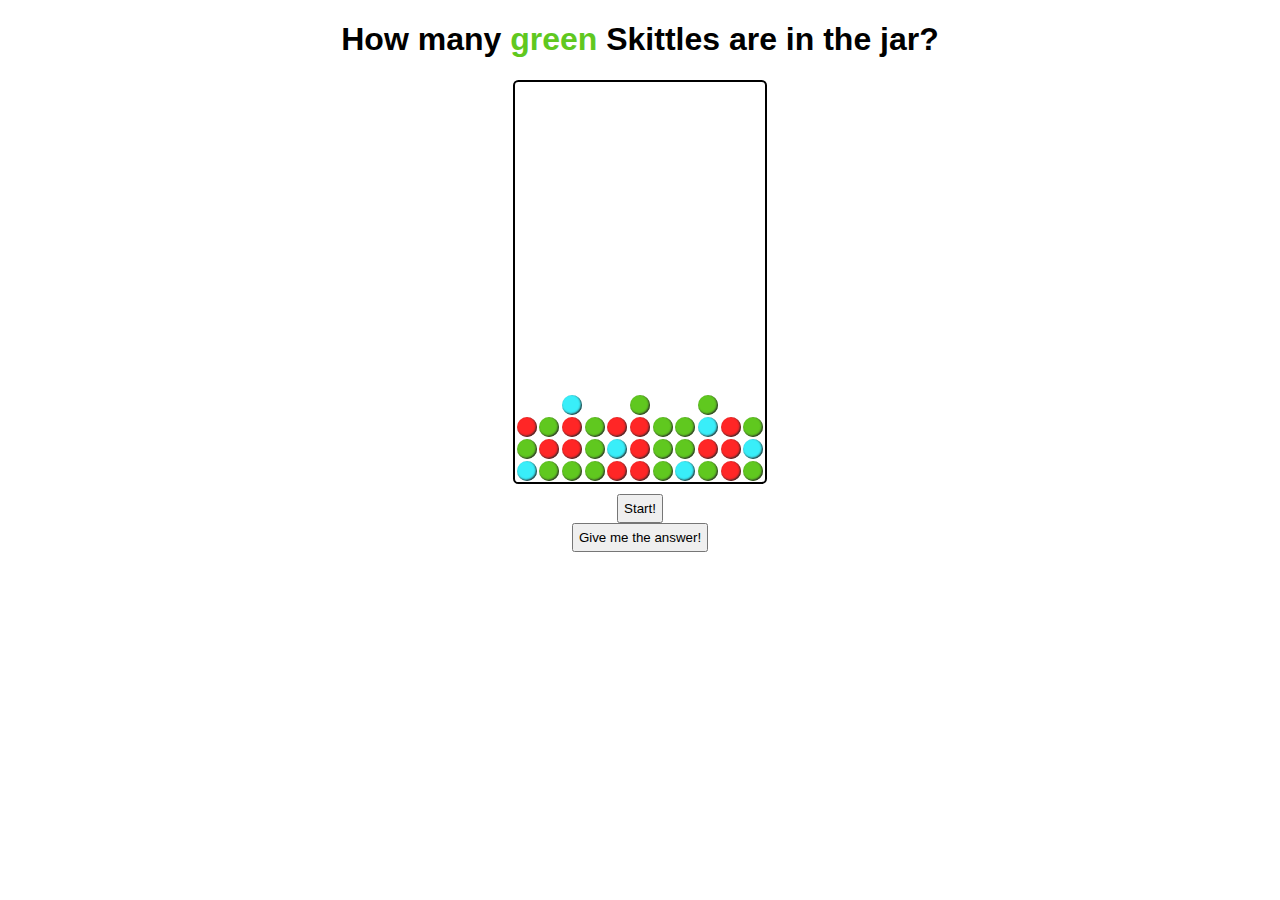
<file: hw3/index.html>
<!DOCTYPE html>
<!--
  Starter HTML for Skittles Game Exercise (V1). This is just the a jar with skittles.
  -->
<html lang="en">
<head>
  <meta charset="UTF-8">
  <title>Skittles Game</title>
  <link rel="stylesheet" href="skittles.css">
  <script src="skittles-starter.js"></script>
</head>
<body>
  <header>
    <h1>How many <span id="color" class="green">green </span>Skittles are in the jar?</h1>
  </header>

  <main>
    <!-- The Skittles jar! -->
    <div id="jar">
      <div class="skittle blue"></div>
      <div class="skittle green"></div>
      <div class="skittle green"></div>
      <div class="skittle green"></div>
      <div class="skittle red"></div>
      <div class="skittle red"></div>
      <div class="skittle green"></div>
      <div class="skittle blue"></div>
      <div class="skittle green"></div>
      <div class="skittle red"></div>
      <div class="skittle green"></div>
      <div class="skittle green"></div>
      <div class="skittle red"></div>
      <div class="skittle red"></div>
      <div class="skittle green"></div>
      <div class="skittle blue"></div>
      <div class="skittle red"></div>
      <div class="skittle green"></div>
      <div class="skittle green"></div>
      <div class="skittle red"></div>
      <div class="skittle red"></div>
      <div class="skittle blue"></div>
      <div class="skittle red"></div>
      <div class="skittle green"></div>
      <div class="skittle red"></div>
      <div class="skittle green"></div>
      <div class="skittle red"></div>
      <div class="skittle red"></div>
      <div class="skittle green"></div>
      <div class="skittle green"></div>
      <div class="skittle blue"></div>
      <div class="skittle red"></div>
      <div class="skittle green"></div>
      <div class="skittle blue"></div>
      <div class="skittle green"></div>
      <div class="skittle green"></div>
    </div>
    <!-- We will add the "hidden" class to the second view (#game-play) eventually,
         but it's easier to test our JS for now when we can see both buttons. -->
    <article id="game-setup">
      <button id="start-btn">Start!</button>
    </article>

    <article id="game-play">
      <button id="answer-btn">Give me the answer!</button>
      <p id="number-of-greens" class="hidden">There are <span id="count"></span> skittles in the jar!</p>
    </article>
  </main>
</body>
</html
</file>
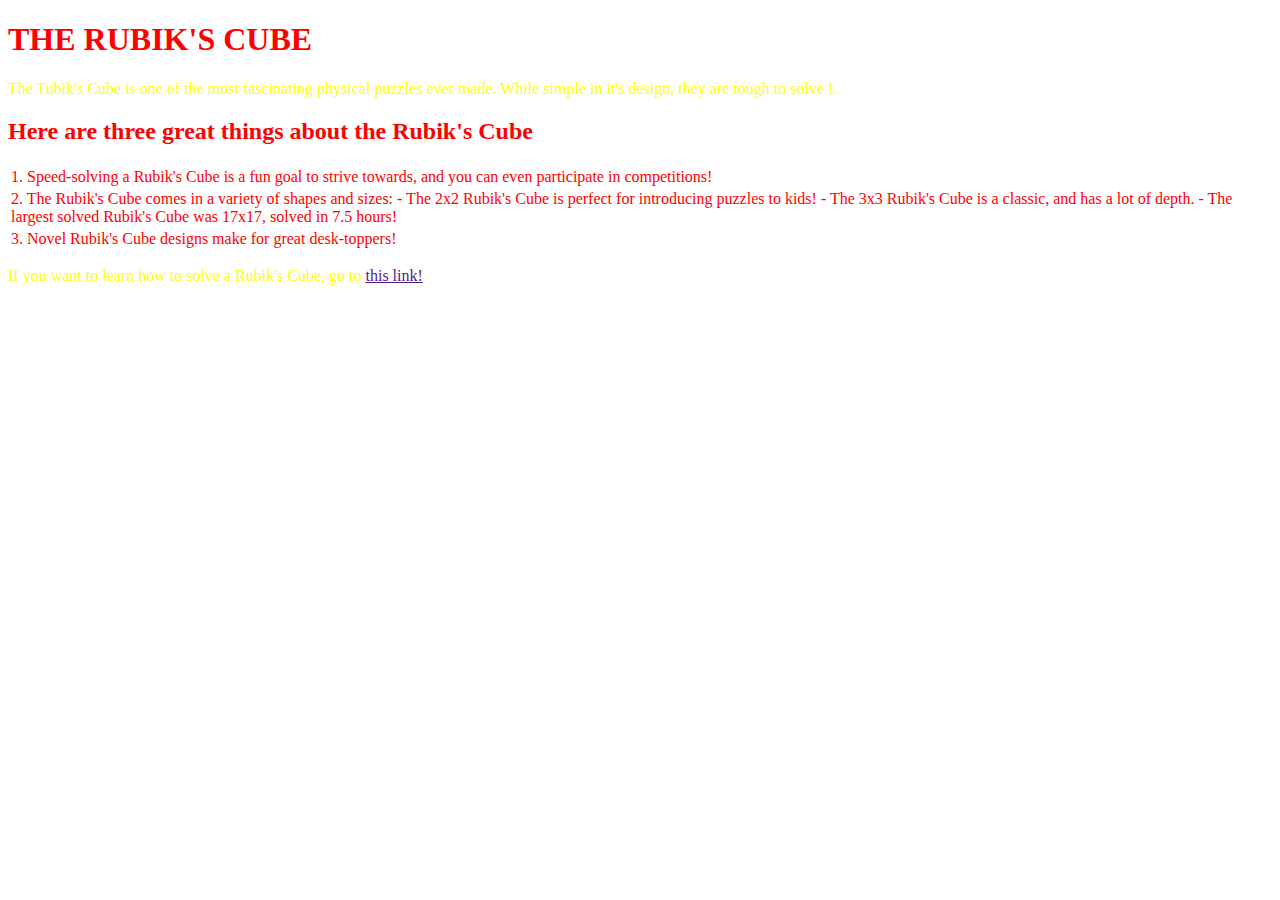
<file: lesson1/index.html>
<!DOCTYPE html>
<html lang="en">
  <head>
    <meta charset="UTF-8" />
    <meta name="viewport" content="width=device-width, initial-scale=1.0" />
    <meta http-equiv="X-UA-Compatible" content="ie=edge" />
    <link rel="stylesheet" href="style.css" />
    <title>Static Template</title>
  </head>
  <body>
    <h1>THE RUBIK'S CUBE</h1>
    <p>
      The Tubik's Cube is one of the most fascinating physical puzzles ever
      made. While simple in it's design, they are tough to solve !.
    </p>
    <h2>Here are three great things about the Rubik's Cube</h2>

    <table>
      <tr>
        <td>
          1. Speed-solving a Rubik's Cube is a fun goal to strive towards, and
          you can even participate in competitions!
        </td>
      </tr>
      <tr>
        <td>
          2. The Rubik's Cube comes in a variety of shapes and sizes: - The 2x2
          Rubik's Cube is perfect for introducing puzzles to kids! - The 3x3
          Rubik's Cube is a classic, and has a lot of depth. - The largest
          solved Rubik's Cube was 17x17, solved in 7.5 hours!
        </td>
      </tr>
      <tr>
        <td>3. Novel Rubik's Cube designs make for great desk-toppers!</td>
      </tr>
    </table>
    <p>
      If you want to learn how to solve a Rubik's Cube, go to
      <a href="">this link!</a>
    </p>
  </body>
</html>
</file>
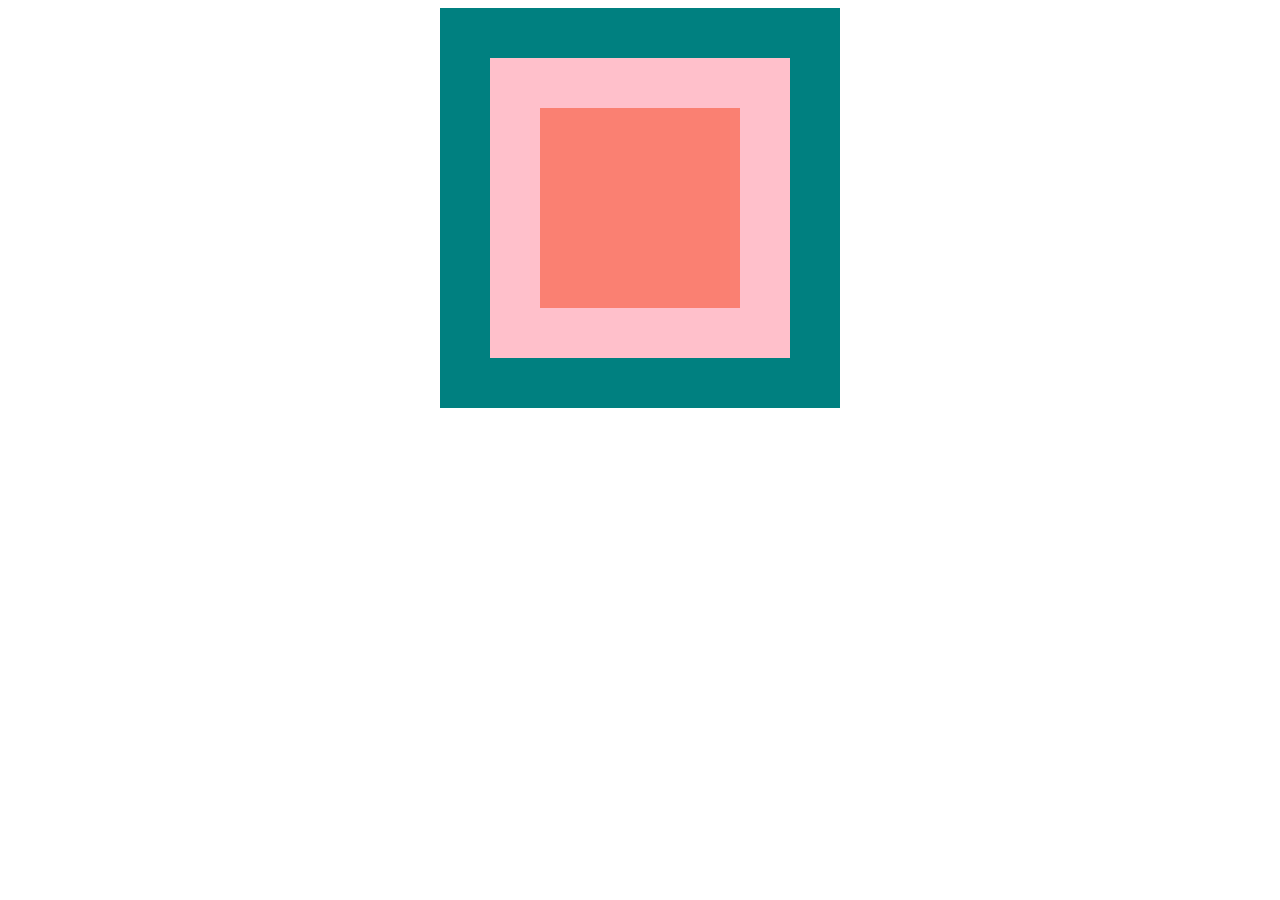
<file: lesson2/index.html>
<!DOCTYPE html>
<html lang="en">
  <head>
    <meta charset="UTF-8" />
    <meta name="viewport" content="width=device-width, initial-scale=1.0" />
    <meta http-equiv="X-UA-Compatible" content="ie=edge" />
    <title>Static Template</title>
    <link rel="stylesheet" href="style.css" />
  </head>
  <body>
    <div id="conteynır center">
      <div class="box center">
        <div class="smallbox center">
          <div class="inner-box"></div>
        </div>
      </div>
    </div>
  </body>
</html>
</file>
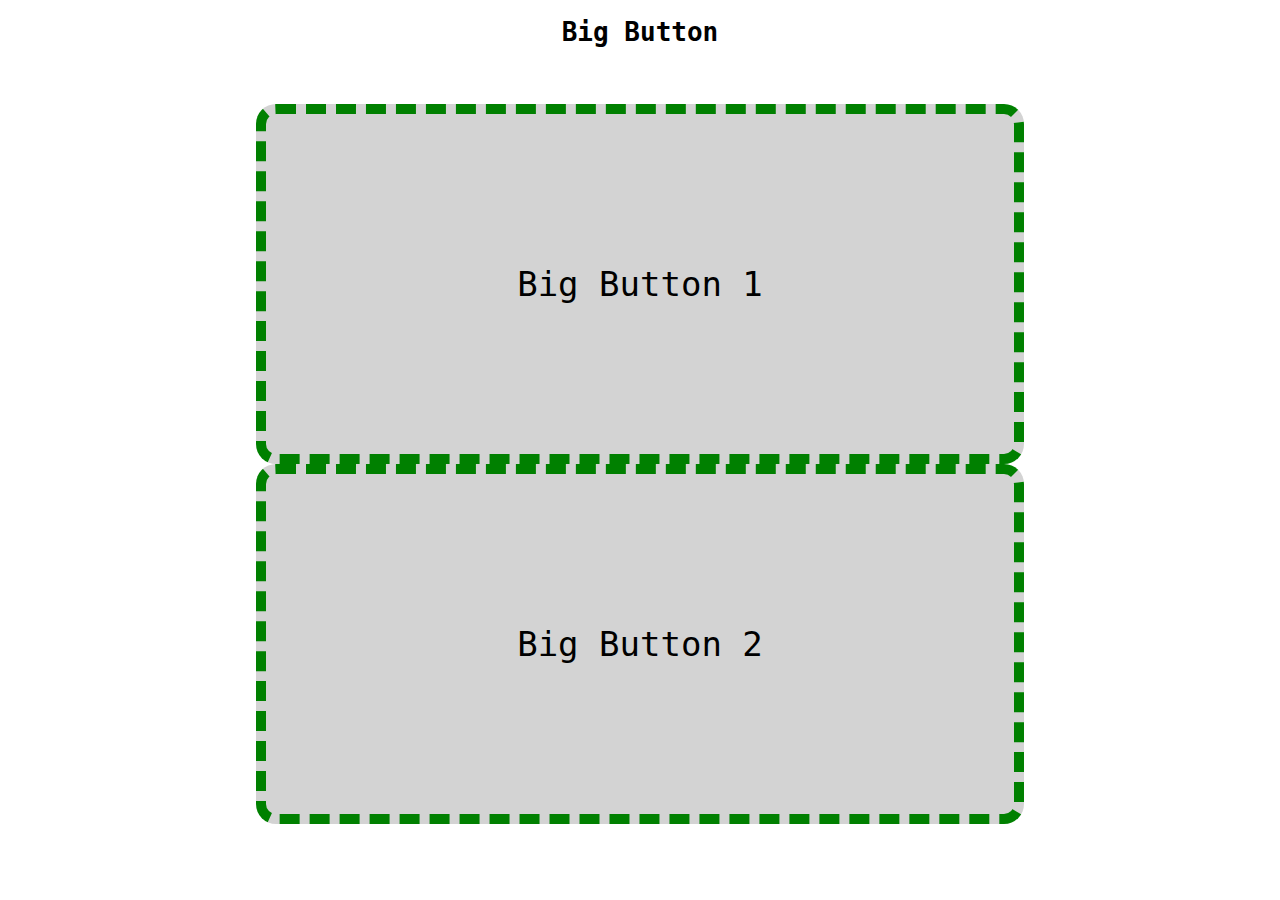
<file: lesson3/index.html>
<!DOCTYPE html>
<html lang="en">
<head>
<meta charset="utf-8">
<title>Big Button</title>
<link rel="stylesheet" href="styles.css">
<script src="big_button.js"></script>
</head>
<body>
    <header>
        <h1>Big Button</h1>
    </header>
    <main>
        <section id = "sec0">
        </section>
        <section id = "sec1">
            <button id = "but1">Big Button 1</button>
        </section>
        <section id = "sec2">
            <button id = "but2">Big Button 2</button>
        </section>

    </main>
    <footer></footer>
</body>
</html>
</file>
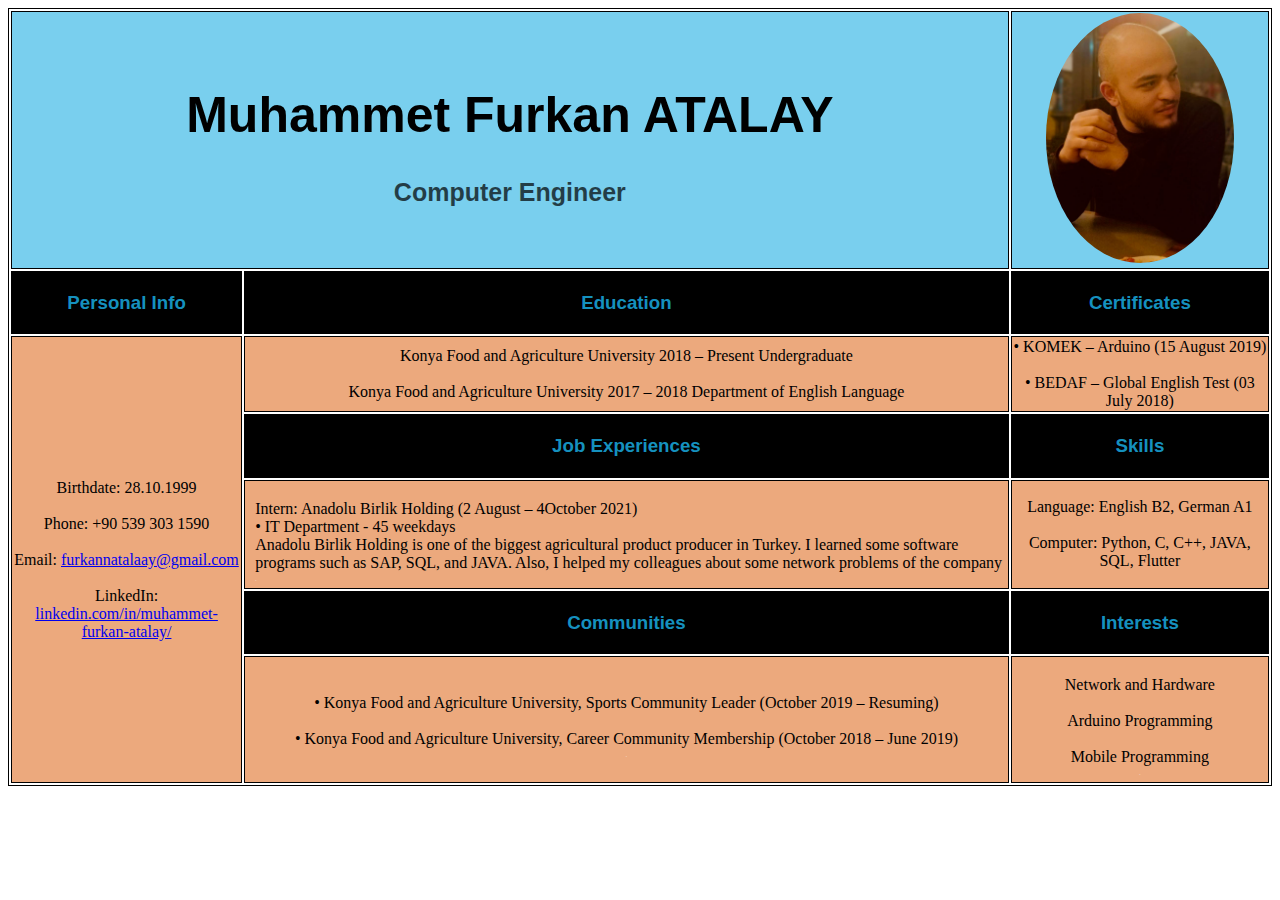
<file: hw1/Muhammet Furkan ATALAY RESUME.html>
<!DOCTYPE html>
<html>
    <head>
        <link rel="stylesheet" type="text/css" href="styles.css">
        <title>Muhammet Furkan ATALAY RESUME</title>
    </head>
    <body>
       
        <table style="width:100%">
            <tr>
              <th colspan="2"><h1>Muhammet Furkan ATALAY<br><h2>Computer Engineer</h2></h1></th>
              
              <th width=15%><img src="images/profil.png"height=250px weight=250px/></th>
            </tr>
            <tr>
              <td width=10% style="color: rgba(26, 173, 226, 0.857); background-color: black;"><h3>Personal Info</h3</td>
              <td width=45% style="color: rgba(26, 173, 226, 0.857); background-color: black;"><h3>Education</h3></td>
              <td style="color: rgba(26, 173, 226, 0.857); background-color: black;"><h3>Certificates</h3></td>
              
            </tr>
            <tr>
              <td rowspan="5">Birthdate: 28.10.1999<br><br>
                Phone: +90 539 303 1590<br><br>
                Email: <a href="mailto:furkannatalaay@gmail.com" target='_blank'>furkannatalaay@gmail.com</a><br><br>
                LinkedIn: <a href="https://www.linkedin.com/in/muhammet-furkan-atalay" target='_blank'>linkedin.com/in/muhammet-furkan-atalay/</a> </td>
              <td>Konya Food and Agriculture University
                2018 – Present Undergraduate<br><br>
                Konya Food and Agriculture University
                2017 – 2018 Department of English Language
                </td>
              <td> • KOMEK – Arduino (15 August 2019)<br><br>
                • BEDAF – Global English Test (03 July 2018)</td>
            </tr>
            <tr>
              
              <td style="color: rgba(26, 173, 226, 0.857); background-color: black;"><h3>Job Experiences</h3></td>
              <td style="color: rgba(26, 173, 226, 0.857); background-color: black;"><h3>Skills</h3></td>
            </tr>
            <tr>
              
              <td style="text-align: left; padding-left: 10px;"><br>Intern: Anadolu Birlik Holding (2 August – 4October 2021)<br>
                • IT Department - 45 weekdays<br>
                Anadolu Birlik Holding is one of the biggest agricultural product producer in Turkey. I learned some software 
                programs such as SAP, SQL, and JAVA. Also, I helped my colleagues about some network problems of the company<p>.</p></td>
              <td>Language: English B2, German A1<br><br>
                Computer: Python, C, C++, JAVA, SQL, Flutter</td>
            </tr>
            <tr>
              
              <td style="color: rgba(26, 173, 226, 0.857); background-color: black;"><h3>Communities</h3></td>
              <td style="color: rgba(26, 173, 226, 0.857); background-color: black;"><h3>Interests</h3></td>
            </tr>
            <tr>
              
              <td><br>• Konya Food and Agriculture University, Sports Community Leader (October 2019 – Resuming)<br><br>
                • Konya Food and Agriculture University, Career Community Membership (October 2018 – June 2019)<p>.</p></td>
              <td><br>Network and Hardware<br><br>Arduino Programming<br><br>Mobile Programming <p>.</p></td>
            </tr>
          </table>
    </body>
</html>
</file>
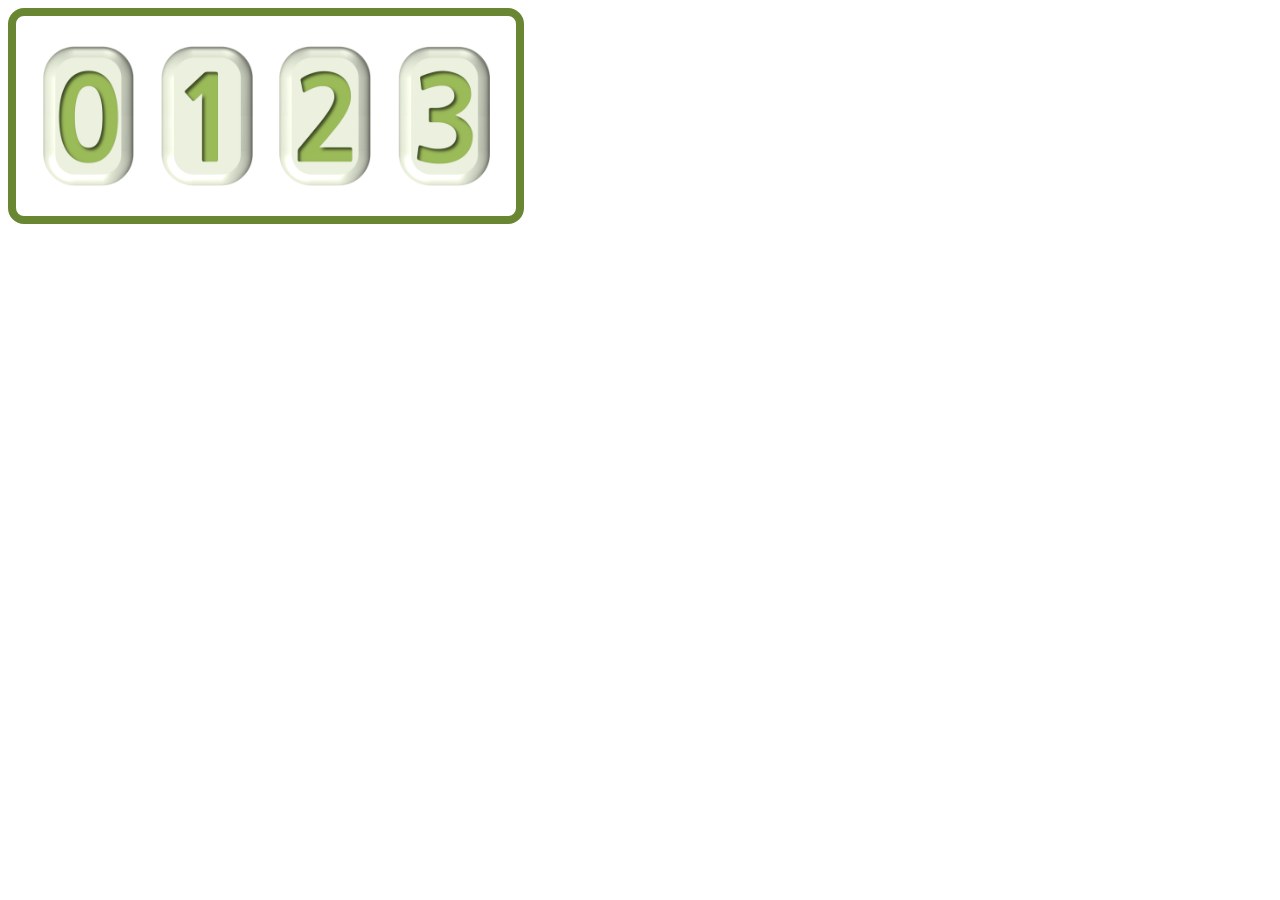
<file: hw2/number-card.html>
<!DOCTYPE html>
<!--
  Starter HTML for the Layout Exercise
-->

<html lang="en">
  <head>
    <title>Number Card Demo</title>
    <link rel="stylesheet" href="number.css">
  </head>
  <body>
    <div>
      <img src="images/Flex/number-0.png" alt="Number 0 tile">
      <img src="images/Flex/number-1.png" alt="Number 1 tile">
      <img src="images/Flex/number-2.png" alt="Number 2 tile">
      <img src="images/Flex/number-3.png" alt="Number 3 tile">
    </div>
  </body>
</html>
</file>
<file: hw3/skittles.css>
/*
 * CSE 154
 * CSS for Skittles Game Exercise
 */
main {
  align-items: center;
  display: flex;
  flex-direction: column;
  margin: auto auto;
  text-align: center;
  width: 60%;
}

/* button styles aren't inherited from body, so we have to
 * set them explicitly */
body, button {
  font-family: "Trebuchet MS", sans-serif;
}

button, input {
  padding: 5px;
}

header {
  text-align: center;
}

#jar {
  align-content: baseline;
  border: 2pt solid black;
  border-radius: 4pt 4pt;
  display: flex;
  height: 400px;
  flex-wrap: wrap-reverse;
  justify-content: space-evenly;
  margin-bottom: 10px;
  width: 250px;
}

/* Styles shared by all Skittles */
.skittle {
  border-radius: 60%;
  box-shadow: inset -1px -1px 2px 0px #2c2c2c;
  height: 20px;
  margin: 1px;
  width: 20px;
}

#color {
  font-weight: bold;
}

/* These are prettier red, green, blue skittles */
#color.red {
  color: #ff2626;
}

#color.green {
  color: #60c81f;
}

#color.blue {
  color: #39eef9;
}

.skittle.red {
  background-color: #ff2626;
}

.skittle.green {
  background-color: #60c81f;
}

.skittle.blue {
  background-color: #39eef9;
}

.hidden {
  display: none;
}

.green:hover {
  background-color: red;
}
</file>
<file: lesson1/style.css>
/* h1 {
  color: red;
  text-align: center;
} */
p {
  color: green;
}
body {
  color: red;
}
p {
  color: yellow;
}
</file>
<file: lesson2/style.css>
#conteynır {
  height: 800px;
}
#conteynır > div {
  text-align: center;
}

.box {
  width: 400px;
  height: 400px;
  background-color: teal;
  margin: 0 auto;
}
.smallbox {
  width: 200px;
  height: 200px;
  background-color: salmon;
  border: 50px solid pink;
}
.center {
  display: flex;
  justify-content: center;
  align-items: center;
}
</file>
<file: lesson3/styles.css>
html {
    font-family: monospace;
}

body {
    height: 100vh;
    margin: 0;
}

body, main, section, div {
    display: flex;
    flex-direction: column;
    justify-content: center;
    align-items: center;
}

header {
    text-align: center;
}

main {
    flex-basis: 100%;
}

main img {
    max-height: 40vh;
}

section {
    justify-content: space-evenly;
    flex-basis: 100%;
}

footer {
    flex-basis: 10%;
    font-size: 18px;
}

/* ---- My Big Button ---- */

button {
    font-family: monospace;
    font-size: 34px;
    width: 60vw;
    height: 40vh;
    border-radius: 20px;
    background-color: lightgray;
    border: 10px dashed green;
    cursor: pointer;
    outline: none;
}

/* ---- Anonymous ---- */

.anonymous img {
    filter: brightness(0);
}

.anonymous img.reveal {
    transition: filter 1s ease;
    filter: brightness(1);
}

/* ---- Dominoes ---- */
.dominoes {
    display: flex;
    flex-direction: row;
    flex-wrap: wrap;
    flex-basis: initial;
}

.dominoes div {
    width: 5vw;
    height: 5vw;
    margin: 0.1vw;
    background-color: black;
    display: block;
}

.dominoes div:nth-child(2n + 1) {
    background-color: green;
}
</file>
<file: hw1/styles.css>
table, th, td {
    border:1px solid black;

  }
  th{
      background-color: rgba(26, 173, 226, 0.583);
  }
  h1{
      font-size: 50px;
      font-family: Verdana, Geneva, Tahoma, sans-serif;
  }
  h2{
      font-size: 25px;
      font-family: Verdana, Geneva, Tahoma, sans-serif;
      opacity: 70%;
  }
  h3{
      font-family: Verdana, Geneva, Tahoma, sans-serif;

  }
  
img{
    border-radius: 50%;
}
td{
    text-align:center;
    font-family: 'Times New Roman', Times, serif;
    background-color: rgba(219, 97, 15, 0.542);
    

}
p{
    font-size: 5px;
    color: white;
}
</file>
<file: hw2/number.css>
div{
    height: 200px;
    width: 500px;
    display: flex;
    align-items: center;
    justify-content: space-evenly;
    border-radius: 1em;
    border-style: solid;
    border-color: #698733;
    border-width: 0.5em;

}
img{
    height: 70%;
    

}
</file>
